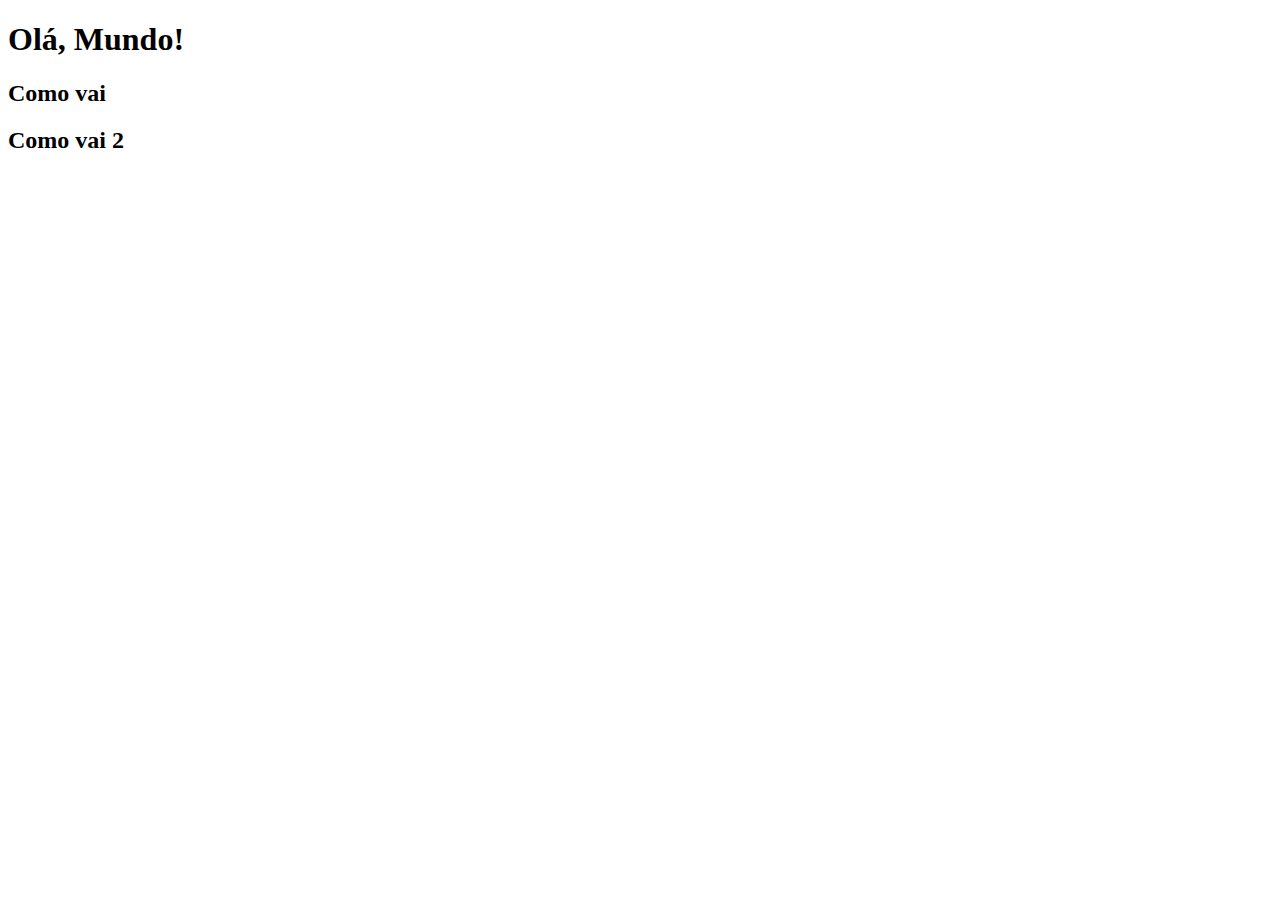
<file: 09-03-26/index.html>
<!DOCTYPE html>
<html>
    <head>
        <meta charset="UTF-8">
        <title>Pratica DOM</title>
    </head>
    <body>
        <h1 id="titulo">Olá, Mundo!</h1>
        <h2 class="texto-decorado">Como vai</h2>
        <h2 class="texto-decorado">Como vai 2</h2>
    </body>
</html>
<script>
    console.log("Pratica DOM")
    //Vamos recuperar a tag H1 no js
    //utilizando o ID
    let titulo_h1 = document.getElementById('titulo')
    console.log(titulo_h1)
    //Vamos recuperar só a mensagem dentro da tag
    console.log(titulo_h1.textContent)
    //Utilizando a classe volta um HTMLCollection
    let titulo_h2 = document.getElementsByClassName('texto-decorado')
    console.log(titulo_h2)
    console.log(titulo_h2[1])
    console.log(titulo_h2[1].textContent)

    let titulo_h2_id = document.querySelector("#titulo")
    let titulo_h2_class = document.querySelector(".texto-decorado")
    console.log("Query selector")
    console.log(titulo_h2_id)
    console.log(titulo_h2_class)

    let titulo_h2_class_all = document.querySelectorAll(".texto-decorado")
    console.log(titulo_h2_class_all)
    console.log(titulo_h2_class_all[0])

    let titulo_tag_h2 = document.getElementsByTagName("h2")
    console.log(titulo_tag_h2)
</script>
</file>
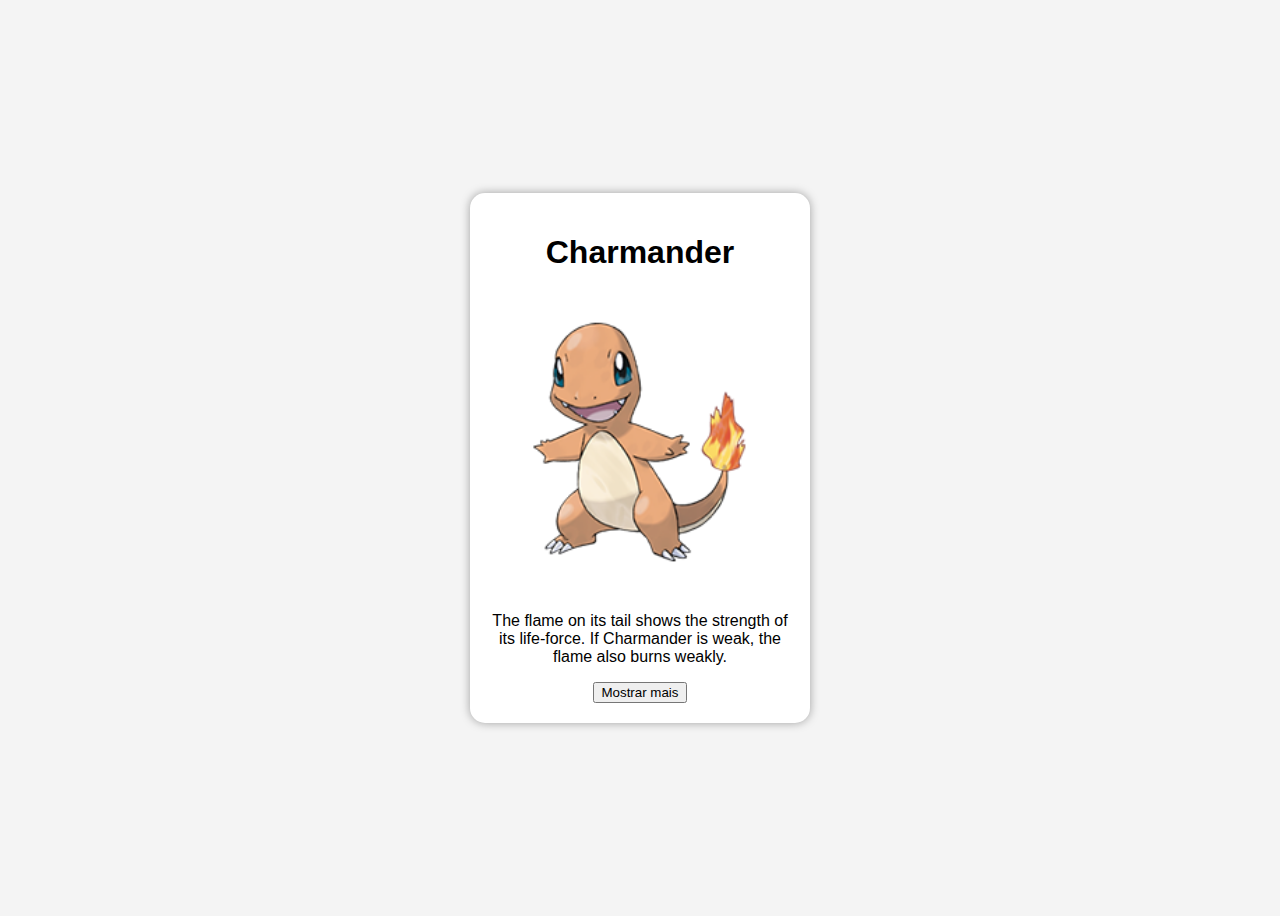
<file: card_pokemon/index.html>
<!DOCTYPE html>
<html>
    <head>
        <meta charset="UTF-8">
        <title>Pokedex</title>
        <link href="style.css" rel="stylesheet">
    </head>
    <!-- Body é o nosso flex container -->
    <body>
        <!-- Div ela é o nome flex item -->
        <div class="card"> 
            <h1>Charmander</h1>
            <img id="img_pokemon" src="charmander.png" alt="Charmander">
            <p>
            The flame on its tail shows the strength of its life-force. 
            If Charmander is weak, the flame also burns weakly. 
            </p>
            <button>Mostrar mais</button>
            <ul class="mais">
                <li>Type: Fire</li> 
                <li>Weakness: Water, Ground, Rock</li>
                <li>Category: Lizard</li>
            </ul>
        </div>
    </body>
</html>
</file>
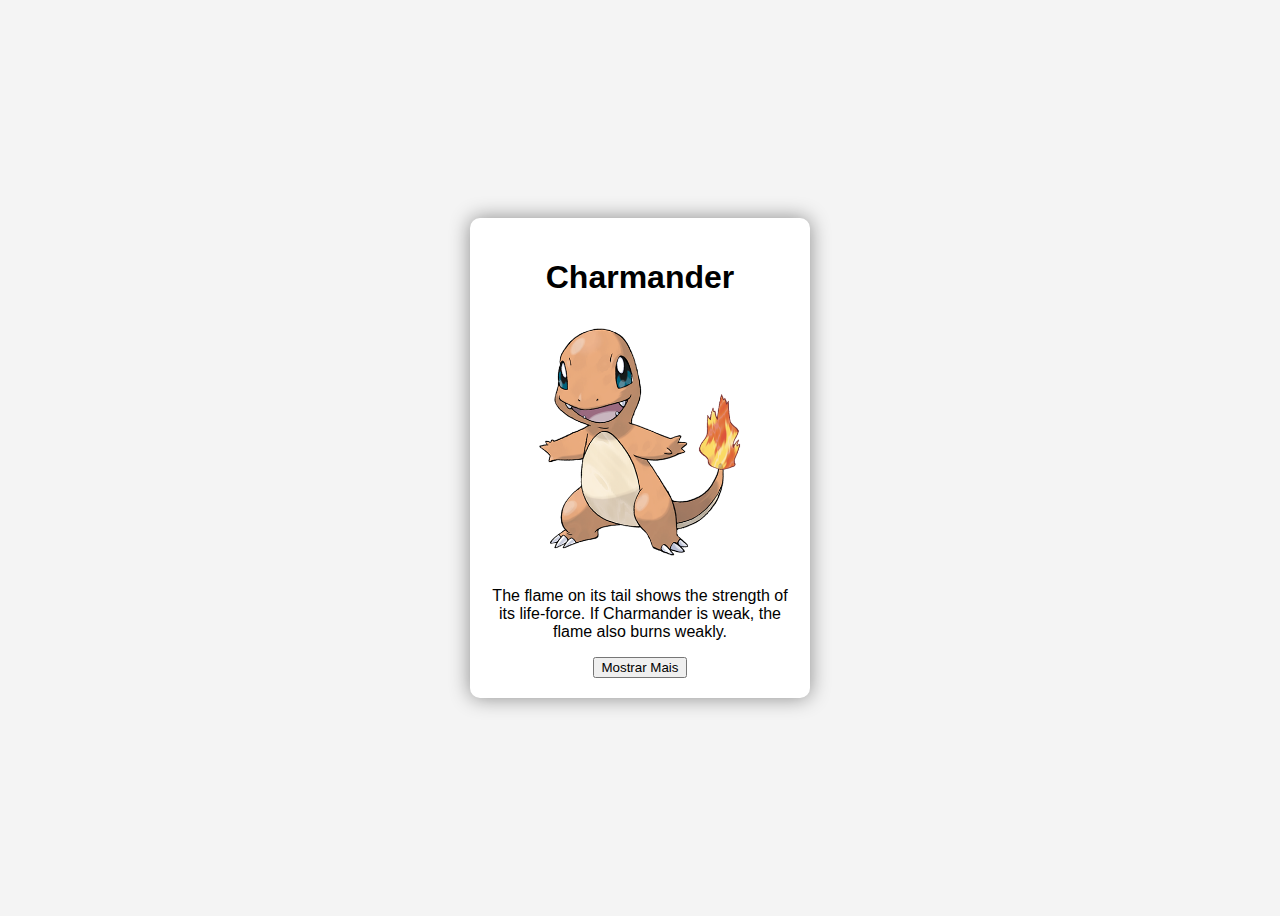
<file: 16-03-26/ex_5.html>
<!DOCTYPE html>
<html lang="en">
    <head>
        <meta charset="UTF-8">
        <title>Charmander</title>
        <style>
            body {
                font-family: Arial;
                background-color: #f4f4f4;
                display: flex;
                justify-content: center;
                align-items: center;
                height: 100vh;
            }

            .card {
                background-color: white;
                width: 300px;
                border-radius: 10px;
                box-shadow: 0 0 20px rgba(0, 0, 0, 0.435);
                text-align: center;
                padding: 20px;
            }

            .card img {
                width: 250px;
                /*Define uma transição suave para a propriedade transform*/
                transition: transform 0.3s;

            }

            .card img:hover {
                /*Regra que aplica uma transformação sobre a tag img
                no caso aumenta a escala da tag em 5%*/
                transform: scale(1.05);
            }

            .mais {
                text-align: left;
                display: none;
            }
        </style>
    </head>    
    <body>
        <div class="card">
            <h1 id="titulo">Charmander</h1>
            <img id="imagem" src="charmander.png" alt="Charmander">
            <p>
                The flame on its tail shows the strength of its life-force. If Charmander is weak, the flame also burns weakly.
            </p>
            <button id="botao">Mostrar Mais</button>
            <ul id="mais" class="mais">
                <li>Type: Fire</li>
                <li>Weakness: Water, Ground, Rock</li>
                <li>Category: Lizard</li>
            </ul>
        </div>
    </body>
</html>
<script>
    let imagem = document.getElementById("imagem")
    let titulo = document.getElementById("titulo")
    let botao = document.getElementById("botao")
    let mais = document.getElementById("mais")

    imagem.addEventListener("mouseover", function() {
        imagem.src = 'shiny-charmander.png'
        titulo.textContent = "Charmander Shiny"
    })

    imagem.addEventListener("mouseout", function() {
        imagem.src = "charmander.png"
        titulo.textContent = "Charmander"
    })

    botao.addEventListener("click", function() {
        let display_atual = mais.style.display
        mais.style.display =  display_atual == "none" ? "block" : "none" 
    })

</script>
</file>
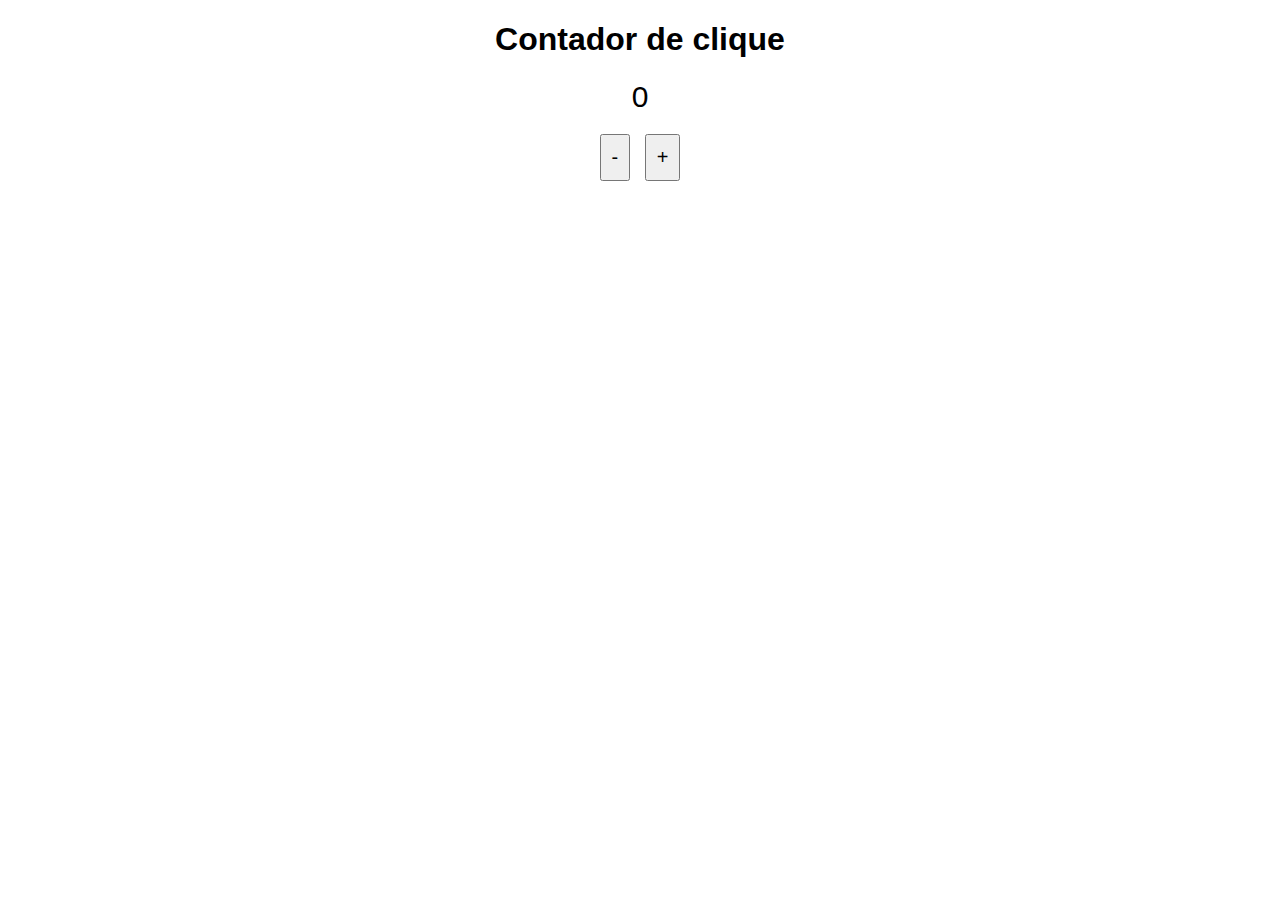
<file: 16-03-26/ex_6.html>
<!DOCTYPE html>
<html>
    <head>
        <meta charset="UTF-8">
        <title>Contador de Cliques</title>
        <style>
            body {
                text-align: center;
                font-family: Arial, Helvetica, sans-serif;
            }
            .contador {
                font-size: 30px;
                margin: 15px;
            }
            button {
                font-size: 20px;
                padding: 10px;
                margin: 5px;
                cursor: pointer;
            }
        </style>
    </head>
    <body>
        <h1>Contador de clique</h1>
        <p class="contador">0</p>
        <button id="decrementar">-</button>
        <button id="incrementar">+</button>
    </body>
</html>
<script>
    let contador = document.querySelector(".contador")
    let botaoMais = document.querySelector("#incrementar")
    let botaoMenos = document.querySelector("#decrementar")
    let valor = 0
    console.log("Valor inicializado")

    botaoMenos.addEventListener("click", function() {
        if (valor > 0) {
            valor--
            contador.textContent = valor
        }
    })

    botaoMais.addEventListener("click", function() {
        valor++
        contador.textContent = valor
    })
</script>
</file>
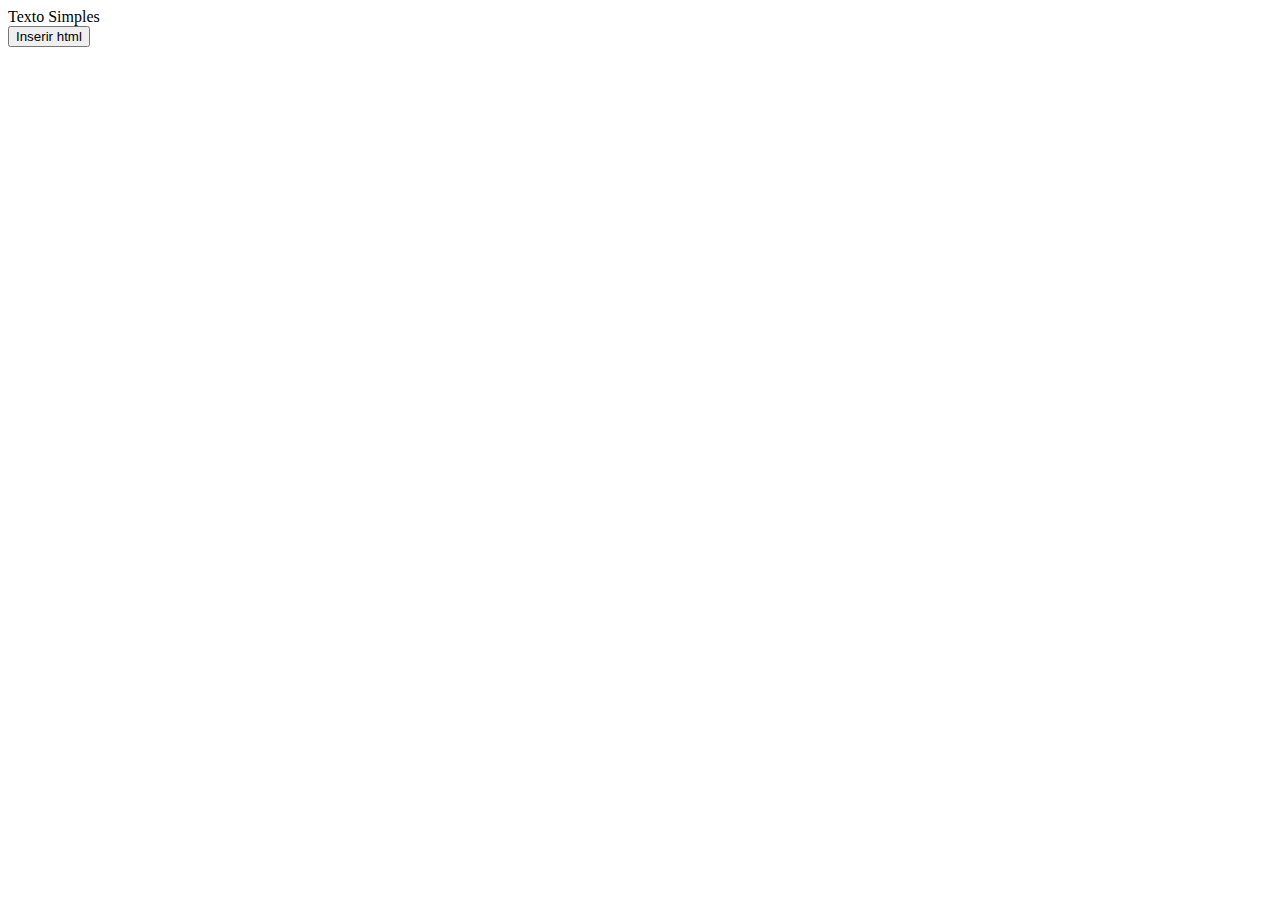
<file: 16-03-26/inner.html>
<!DOCTYPE html>
<html>
    <head>
        <title>Manipulando o DOM</title>
    </head>
    <body>
        <div id="conteudo">
            Texto Simples
        </div>
        <button id="botao">Inserir html</button>
    </body>
</html>
<script>
    let botao = document.getElementById("botao")
    let div = document.getElementById("conteudo")

    botao.addEventListener("click", function() {
        div.innerHTML = "<strong>Texto em Negrito!</strong>"
    })
</script>
</file>
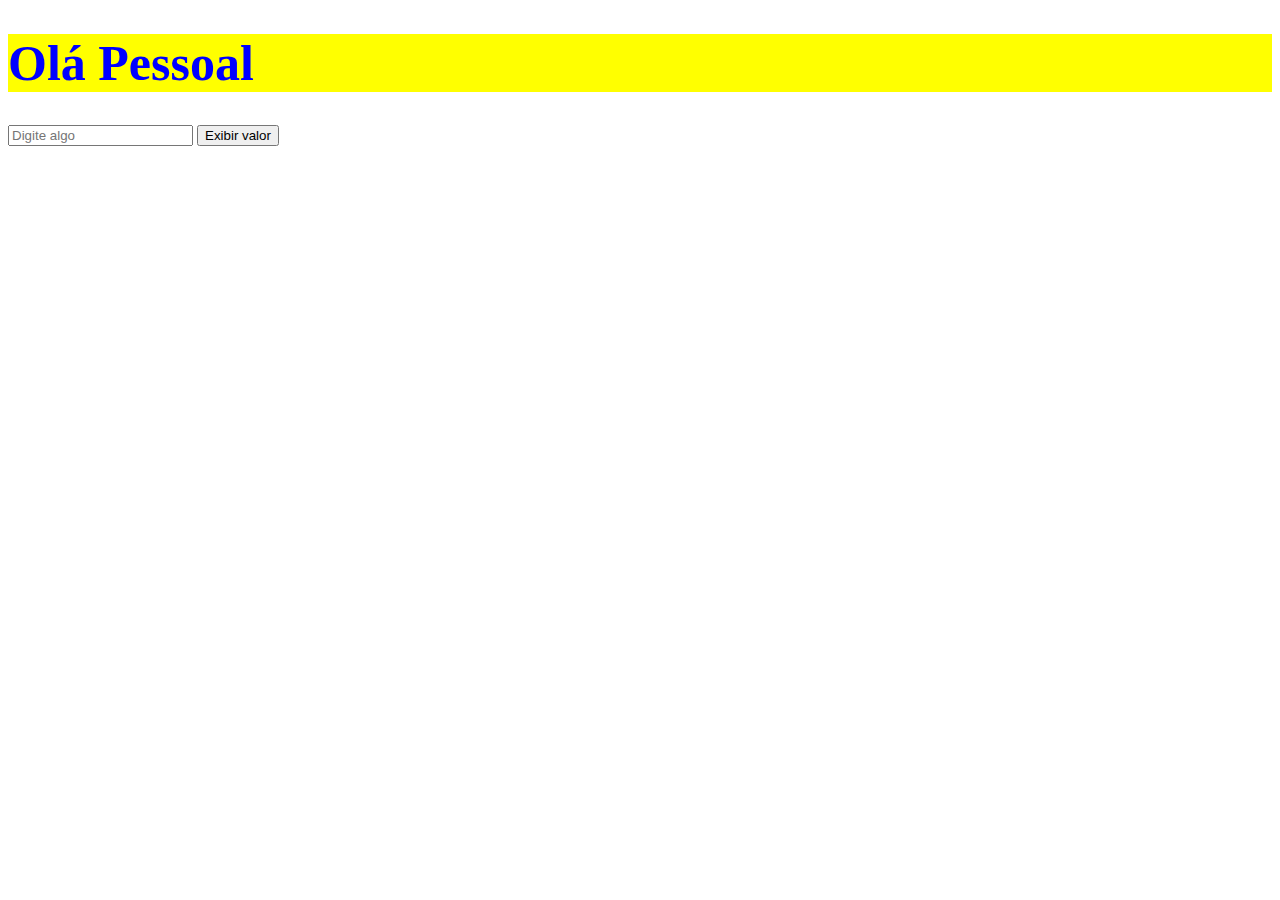
<file: 16-03-26/text_content.html>
<!DOCTYPE html>
<html>
    <head>
        <title>Manipulando o DOM</title>
    </head>
    <body>
        <h1>Olá Pessoal</h1>
        <input id="campo" type="text" placeholder="Digite algo">
        <button id="botao">Exibir valor</button>
        <p id="resultado"></p>
    </body>
</html>
<script>
    let botao = document.getElementById("botao")
    let campo = document.getElementById("campo")
    let texto = document.getElementById("resultado")

    botao.addEventListener("click", function() {
        texto.textContent = "Voce digitou: " + campo.value
    })

    let titulo = document.querySelector("h1")
    titulo.style.color = "blue"
    titulo.style.fontSize = "50px"
    titulo.style.backgroundColor = "yellow"
</script>
</file>
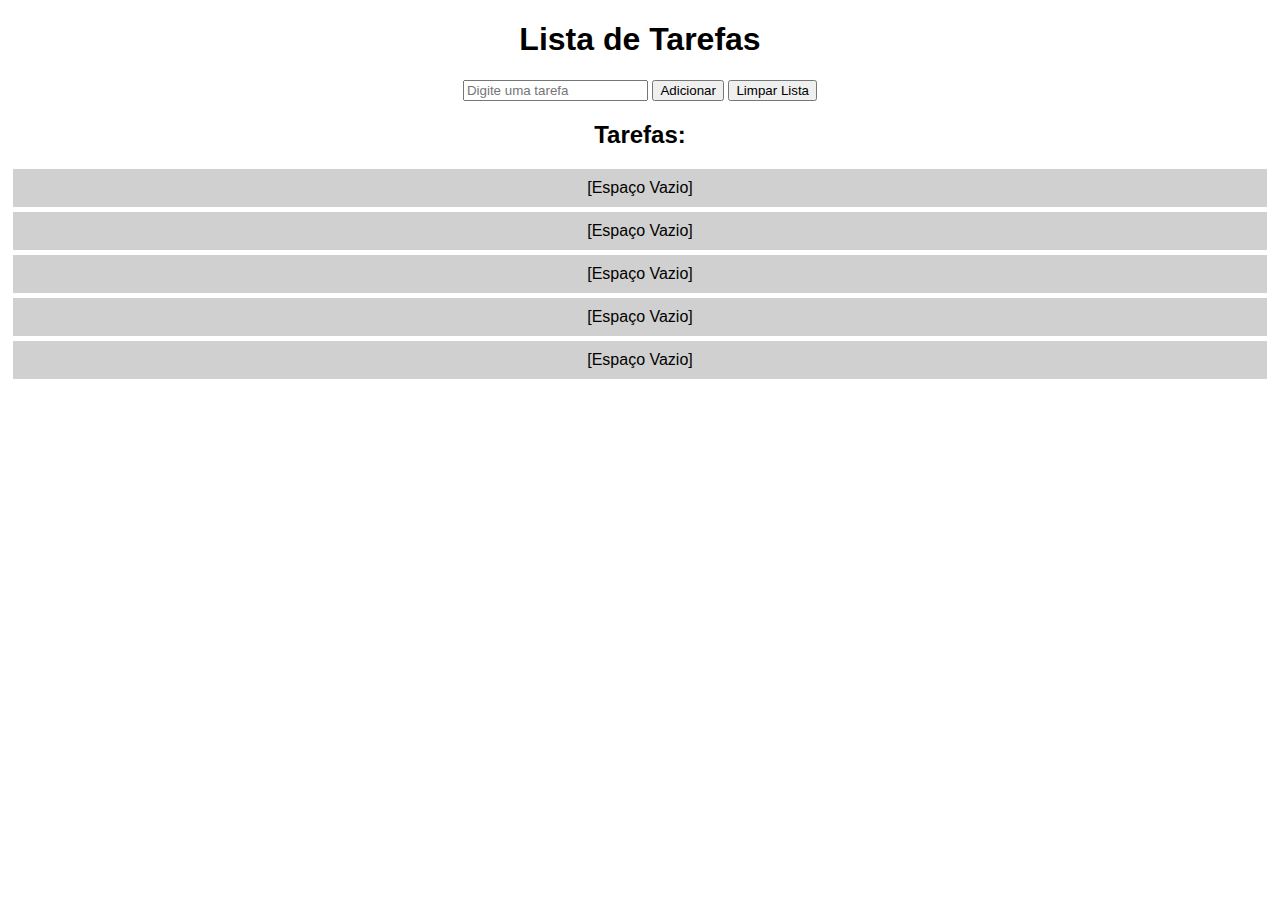
<file: 23-03-26/ex_9.html>
<!DOCTYPE html>
<html>
    <head>
        <meta charset="UTF-8">
        <title>Exercicio 9</title>
        <style>
            body {
                font-family: Arial, Helvetica, sans-serif;
                text-align: center;
            }
            .tarefa {
                background-color: rgb(208, 208, 208);
                padding: 10px;
                margin: 5px
            }
        </style>
    </head>
    <body>
        <h1>Lista de Tarefas</h1>
        <input type="text" id="tarefa" placeholder="Digite uma tarefa">
        <button id="adicionar">Adicionar</button>
        <button id="limpar">Limpar Lista</button>
        <h2>Tarefas:</h2>
        <p class="tarefa">[Espaço Vazio]</p>
        <p class="tarefa">[Espaço Vazio]</p>
        <p class="tarefa">[Espaço Vazio]</p>
        <p class="tarefa">[Espaço Vazio]</p>
        <p class="tarefa">[Espaço Vazio]</p>
    </body>
</html>
<script>
    let input_tarefa = document.querySelector("#tarefa")
    let botao_adicionar = document.querySelector("#adicionar")
    let botao_limpar = document.querySelector("#limpar")
    let tarefas = document.querySelectorAll(".tarefa")

    botao_adicionar.addEventListener("click", function() {
        let tarefa_adicionada = false
        tarefas.forEach(tarefa => {
            console.log(tarefa.textContent)
            if (tarefa.textContent == '[Espaço Vazio]' &&
                !tarefa_adicionada
            ) {
                tarefa.textContent = input_tarefa.value
                tarefa_adicionada = true
            }
        })
        if (!tarefa_adicionada) {
            alert("Lista cheia! Limpe antes para adicionar outra tarefa.")
        }
    })

    botao_limpar.addEventListener("click", function() {
        tarefas.forEach(tarefa => {
            tarefa.textContent = '[Espaço Vazio]'
        })
    })

</script>
</file>
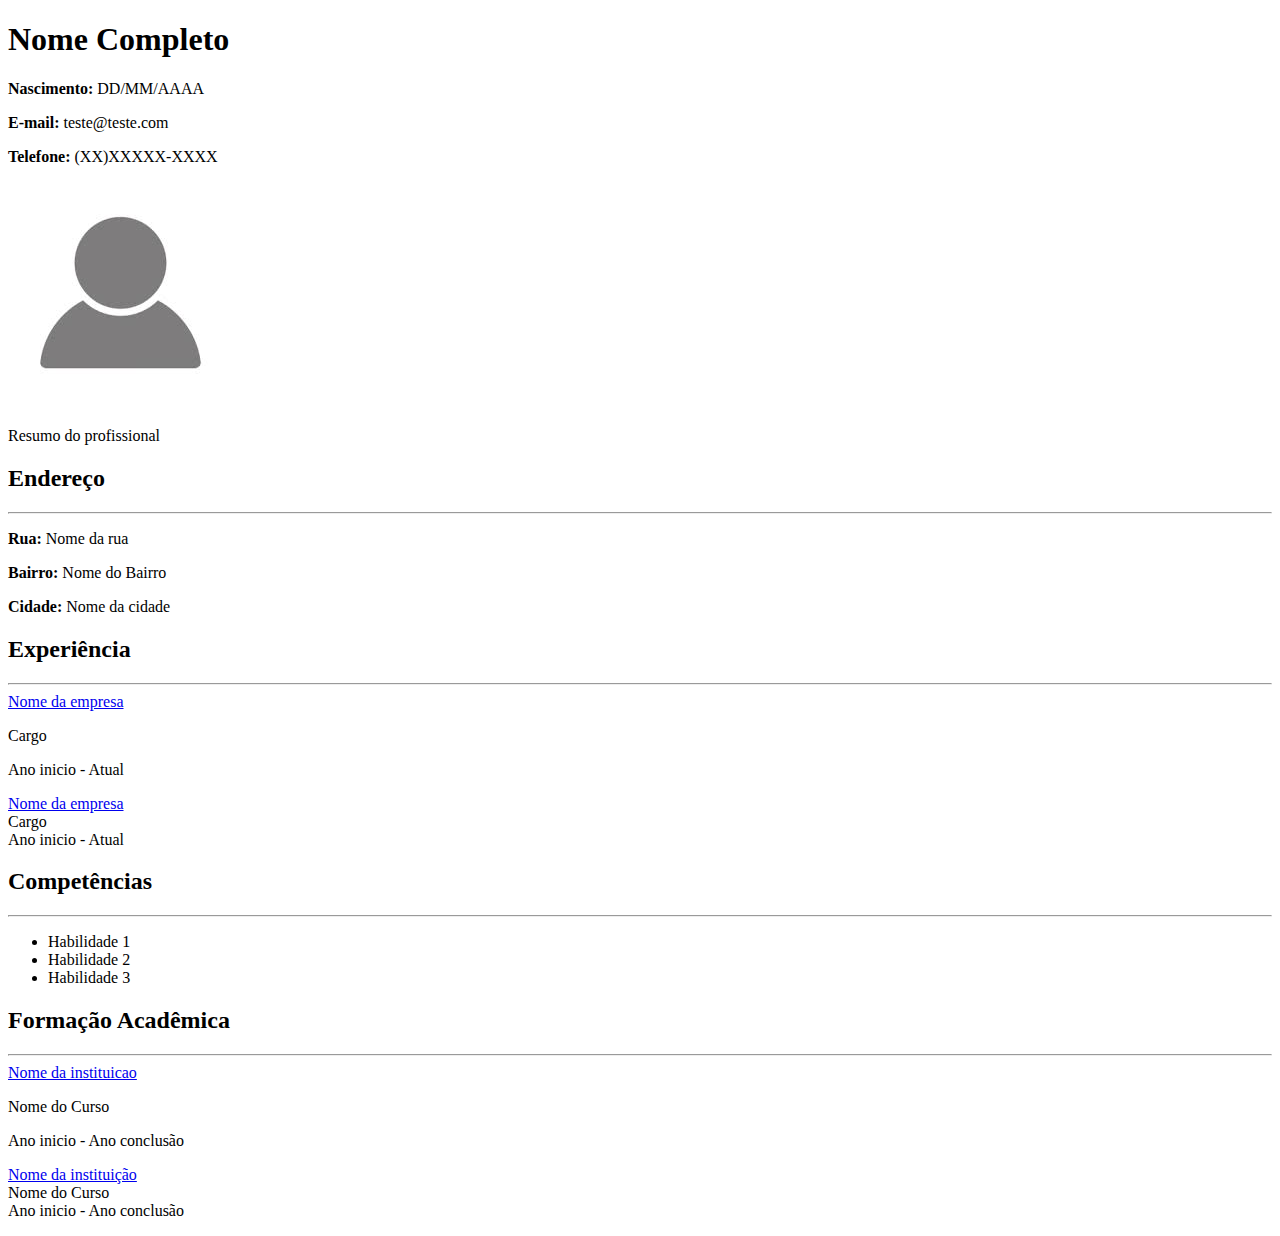
<file: ex_4/exercicio_4.html>
<!DOCTYPE html>
<html>
    <head>
        <meta charset="UTF-8">
        <title>Exercicio 4</title>
    </head>
    <body>
        <h1>Nome Completo</h1>
        <p><strong>Nascimento: </strong> DD/MM/AAAA</p>
        <p><strong>E-mail: </strong> teste@teste.com</p>
        <p><strong>Telefone: </strong> (XX)XXXXX-XXXX</p>

        <img src="profile.jpeg">
        <p>Resumo do profissional</p>
        <h2>Endereço</h2>
        <hr>

        <p><strong>Rua: </strong> Nome da rua</p>
        <p><strong>Bairro: </strong> Nome do Bairro</p>
        <p><strong>Cidade: </strong> Nome da cidade</p>

        <h2>Experiência</h2>
        <hr>
        <a href="#">Nome da empresa</a>
        <p>Cargo</p>
        <p>Ano inicio - Atual</p>

        <p>
         <a href="#">Nome da empresa</a><br>
            Cargo <br>
            Ano inicio - Atual
        </p>

        <h2>Competências</h2>
        <hr>

        <ul>
            <li>Habilidade 1</li>
            <li>Habilidade 2</li>
            <li>Habilidade 3</li>
        </ul>

        <h2>Formação Acadêmica</h2>
        <hr>
        <a href="#">Nome da instituicao</a>
        <p>Nome do Curso</p>
        <p>Ano inicio - Ano conclusão</p>

        <p>
         <a href="#">Nome da instituição</a><br>
            Nome do Curso <br>
            Ano inicio - Ano conclusão
        </p>
    </body>
</html>
</file>
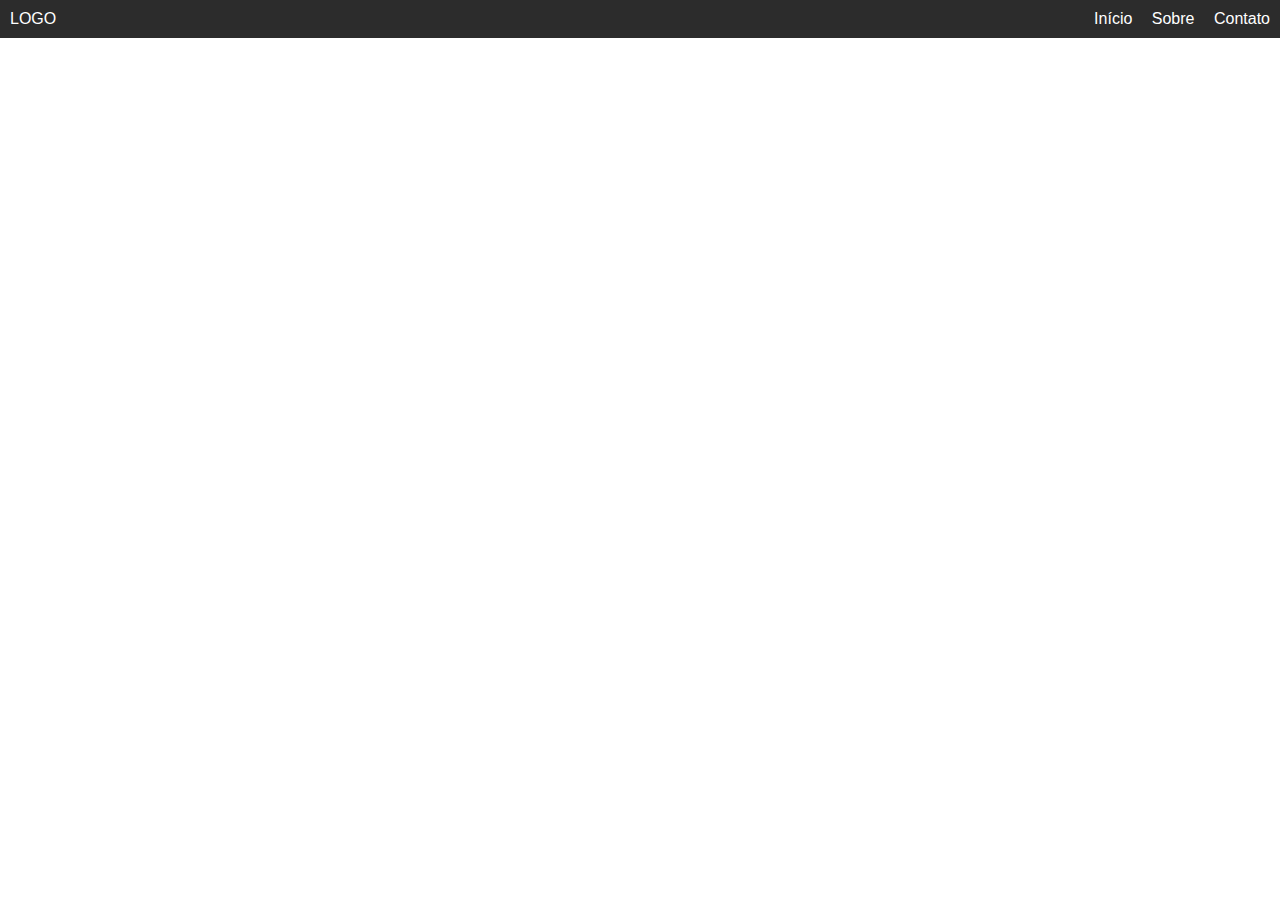
<file: ex_7/ex_7.html>
<!DOCTYPE html>
<html>
    <head>
        <meta charset="UTF-8">
        <title>Exercício 7</title>
        <link rel="stylesheet" href="ex_7.css">
    </head>
    <body>
        <header class="topo">
            <div>
                LOGO
            </div>
            <nav>
                <a href="#">Início</a>
                <a href="#">Sobre</a>
                <a href="#">Contato</a>
            </nav>
        </header>
    </body>
</html>
</file>
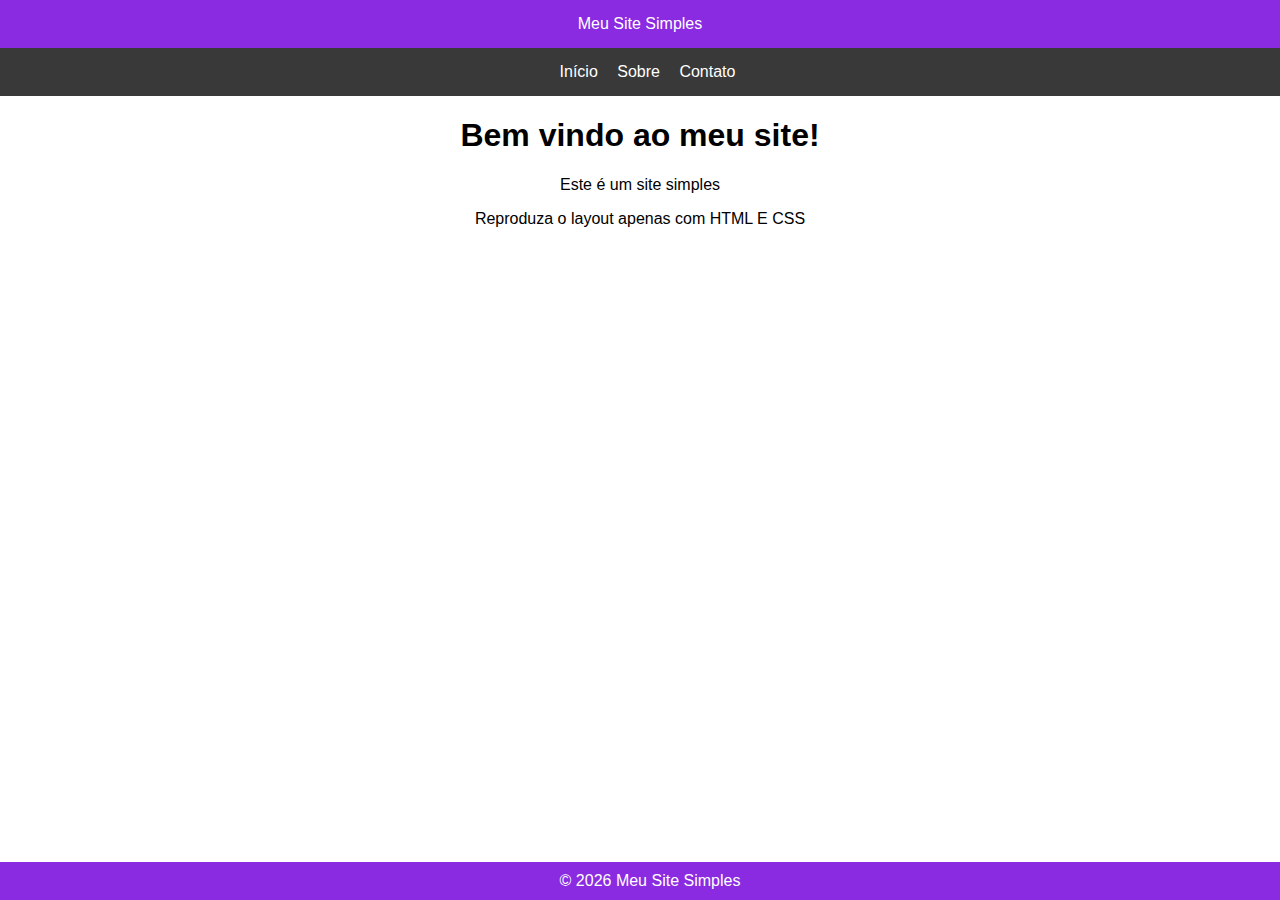
<file: ex_8/ex_8.html>
<!DOCTYPE html>
<html>
    <head>
        <link rel="stylesheet" href="ex_8.css">
        <title>Exercício 8</title>
        <meta charset="UTF-8">
    </head>
    <body>
        <header>
            Meu Site Simples
        </header>
        <nav>
            <a href="#">Início</a>
            <a href="#">Sobre</a>
            <a href="#">Contato</a>
        </nav>
        <main>
            <h1>Bem vindo ao meu site!</h1>
            <p>Este é um site simples</p>
            <p>Reproduza o layout apenas com HTML E CSS</p>
        </main>
        <footer>
            &copy; 2026 Meu Site Simples
        </footer>
        
    </body>
</html>
</file>
<file: card_pokemon/style.css>
body {
    font-family: Arial;
    background-color: #f4f4f4;
    display: flex;
    justify-content: center;
    align-items: center;
    height: 100vh;
}

.card {
    background-color: white;
    width: 300px;
    border-radius: 15px;
    padding: 20px;
    text-align: center;
    box-shadow: 0 0 10px rgba(0, 0, 0, 0.345);
}

.card img {
    width: 100%;
    transition: transform 0.3s;
}

.card img:hover {
    transform: scale(1.05)
}

.mais {
    display: none;
    text-align: left;
}
</file>
<file: ex_7/ex_7.css>
* {
    margin: 0;
    padding: 0;
    font-family: Arial, Helvetica, sans-serif;
}

.topo {
    background-color: rgb(44, 44, 44);
    color: white;
    display: flex;
    justify-content: space-between;
    padding: 10px
}

a {
    text-decoration: none;
    color: white;
    margin-left: 15px;
}
</file>
<file: ex_8/ex_8.css>
body {
    padding: 0;
    margin: 0;
    font-family: Arial, Helvetica, sans-serif;
    text-align: center;
}

header {
    background-color: blueviolet;
    color: white;
    padding: 15px
}

nav {
    background-color: rgb(57, 57, 57);
    padding: 15px
}

nav a{
    color:white;
    text-decoration: none;
    margin-left: 15px
}

footer {
    background-color: blueviolet;
    position: absolute;
    bottom: 0;
    width: 100%;
    padding: 10px;
    color: white
}
</file>
